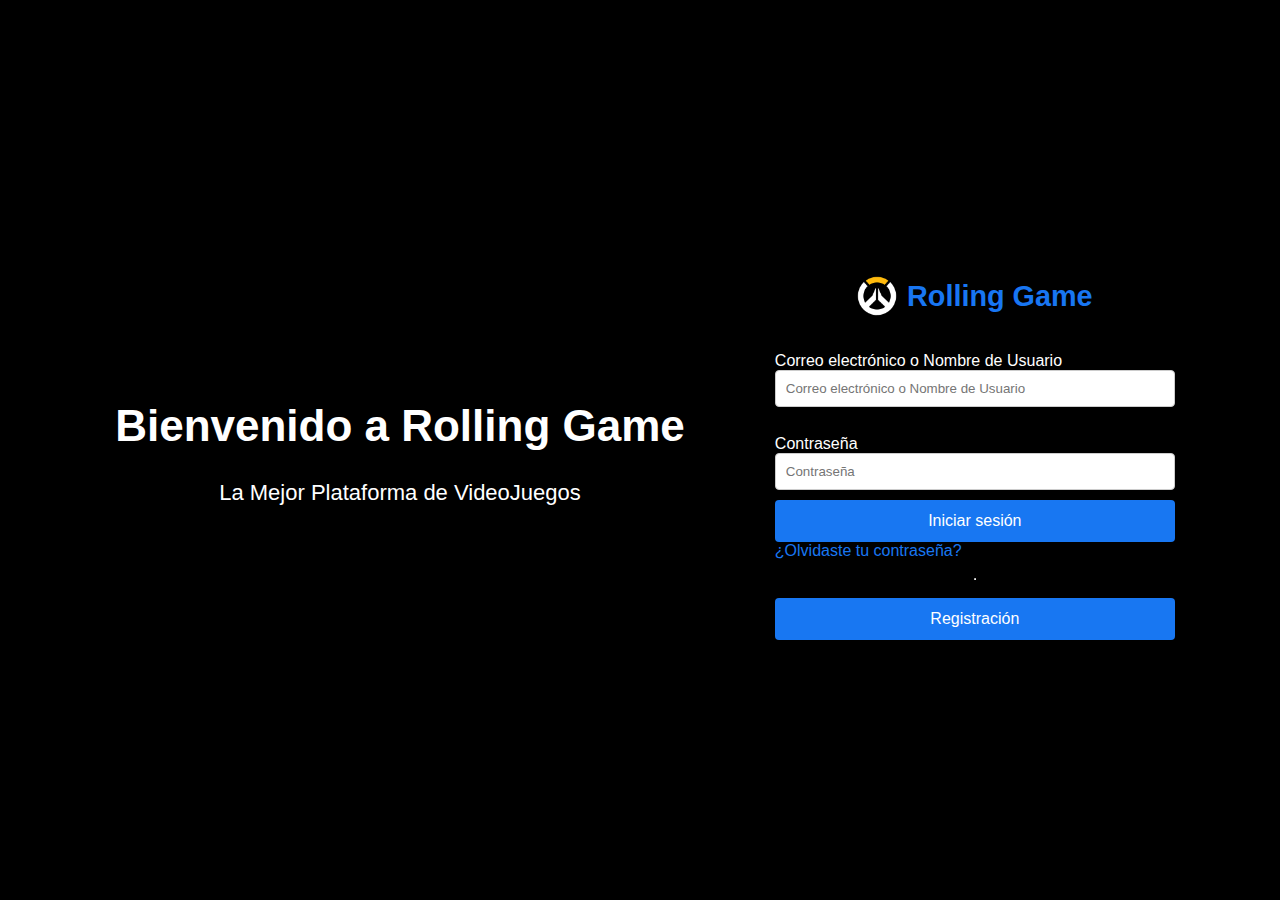
<file: Proyecto 2 - Rolling Game/index.html>
<!DOCTYPE html>
<html lang="es">
  <head>
    <meta charset="UTF-8" />
    <meta name="viewport" content="width=device-width, initial-scale=1.0" />
    <title>Iniciar sesión - Rolling Game</title>
    <link rel="stylesheet" href="./css/styles_index.css" />
  </head>
  <body>
    <div class="content">
      <h1>Bienvenido a Rolling Game</h1>
      <p>La Mejor Plataforma de VideoJuegos</p>
    </div>
    <div class="container">
      <div class="logo">
        <img src="./Imagenes/logodef.png" alt="Rolling Game Logo" />
        <h1>Rolling Game</h1>
      </div>

      <form id="loginForm" class="form-container">
        <label for="nombre">Correo electrónico o Nombre de Usuario</label>
        <input
          type="text"
          class="form-control"
          id="idInputUsuario"
          placeholder="Correo electrónico o Nombre de Usuario"
          required
          aria-describedby="emailHelp"
        />
        <div id="idErrorInputUsuario" class="form-text text-danger"></div>

        <br />
        <label for="contraseña" class="form-label">Contraseña</label>
        <input
          type="password"
          class="form-control"
          id="idInputContrasenia"
          placeholder="Contraseña"
          required
        />
        <div id="idErrorInputContrasenia" class="form-text text-danger"></div>

        <button type="submit" class="btn btn-primary" id="idBotonIniciarSesion">
          Iniciar sesión
        </button>

        <div class="forgot-password">
          <a href="#">¿Olvidaste tu contraseña?</a>
        </div>
        <hr />
        <button
          type="button"
          class="create-account"
          onclick="window.location.href='./paginas/registro.html'"
        >
          Registración
        </button>
      </form>
    </div>

    <script src="./js/index.js"></script>
  </body>
</html>
</file>
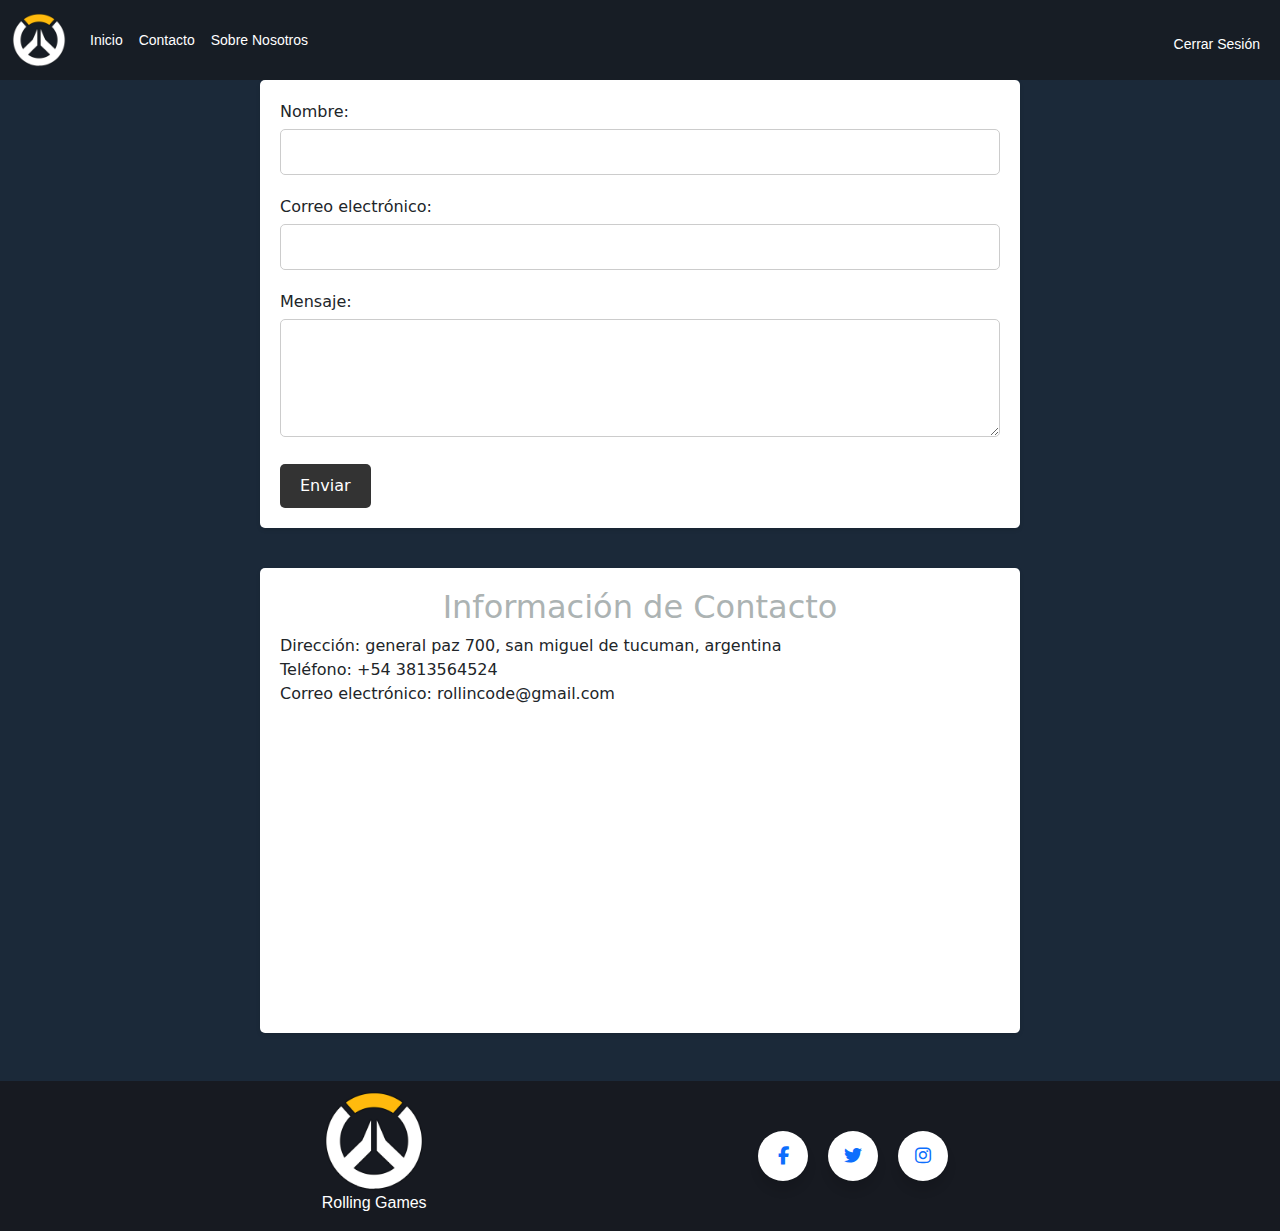
<file: Proyecto 2 - Rolling Game/paginas/contacto.html>
<!DOCTYPE html>
<html lang="es">
  <head>
    <meta charset="UTF-8" />
    <meta
      name="author"
      content="Francisco Juarez - Carlos Juarez"
    />
    <meta name="descripcion" content="Web de videos juegos" />
    <meta name="keywords" content="juegos games videos jugar aventura accion" />
    <meta name="viewport " content="width=device-width, initial-scale=1.0" />
    <title>Contacto</title>
    <link rel="icon" href="../Imagenes/logodef.png" type="image/x-icon"  />
    <link
      href="https://cdn.jsdelivr.net/npm/bootstrap@5.3.3/dist/css/bootstrap.min.css"
      rel="stylesheet"
      integrity="sha384-QWTKZyjpPEjISv5WaRU9OFeRpok6YctnYmDr5pNlyT2bRjXh0JMhjY6hW+ALEwIH"
      crossorigin="anonymous"
    />
    <link rel="stylesheet" href="../css/styles.css" />
    <link rel="stylesheet" href="../css/header.css" />
    <link rel="stylesheet" href="../css/cssFooter.css" />
    <link
      rel="stylesheet"
      href="https://cdnjs.cloudflare.com/ajax/libs/font-awesome/6.4.2/css/all.min.css"
    />
  </head>
  <body>
    <header>
      <nav class="navbar navbar-expand-lg navbar_stilos">
        <div class="container-fluid">
          <a class="navbar-brand" href="../paginas/pagina_principal.html">
            <img src="../Imagenes/logodef.png" alt="logo"/>
          </a>
          <button
            class="navbar-toggler"
            type="button"
            data-bs-toggle="collapse"
            data-bs-target="#navbarSupportedContent"
            aria-controls="navbarSupportedContent"
            aria-expanded="false"
            aria-label="Toggle navigation"
          >
            <span class="navbar-toggler-icon"></span>
          </button>
          <div class="collapse navbar-collapse" id="navbarSupportedContent">
            <ul class="navbar-nav me-auto mb-2 mb-lg-0">
              <li class="nav-item">
                <a class="nav-link" aria-current="page" href="../paginas/pagina_principal.html"
                  >Inicio</a
                >
              </li>
              <li class="nav-item">
                <a class="nav-link" href="../paginas/contacto.html">Contacto</a>
              </li>
              <li class="nav-item">
                <a class="nav-link" href="../paginas/sobreNosotros.html"
                  >Sobre Nosotros</a
                >
              </li>
            </ul>
            <ul class="navbar-nav ms-auto mt-2 mb-lg-0">
              <li class="nav-item">
                <a class="nav-link" href="../index.html">Cerrar Sesión</a>
              </li>
            </ul>
            
          </div>
        </div>
      </nav>
    </header>
    <main>
      <div class="contac-page">
        <div class="contact-form-container">
          <form class="contact-form" type="form" method="post">
            <label class="contact-form-label" for="nombre">Nombre:</label>
            <input
              class="contact-form-input"
              type="text"
              id="nombre"
              name="nombre"
              required
            />

            <label class="contact-form-label" for="email"
              >Correo electrónico:</label
            >
            <input
              class="contact-form-input"
              type="email"
              id="email"
              name="email"
              required
            />

            <label class="contact-form-label" for="mensaje">Mensaje:</label>
            <textarea
              class="contact-form-input"
              id="mensaje"
              name="mensaje"
              rows="4"
              required
            ></textarea>
            
              <button class="contact-form-button" type="submit">Enviar</button>
            
          </form>
          <div class="contact-info-container">
            <h2 class="contact-info-header">Información de Contacto</h2>
            <p class="contact-info-text">
              Dirección: general paz 700, san miguel de tucuman, argentina<br />
              Teléfono: +54 3813564524<br />
              Correo electrónico: rollincode@gmail.com
            </p>
            <iframe
              src="https://www.google.com/maps/embed?pb=!1m18!1m12!1m3!1d890.0251658633102!2d-65.20736160183384!3d-26.836750406064173!2m3!1f0!2f0!3f0!3m2!1i1024!2i768!4f13.1!3m3!1m2!1s0x94225d3ad7f30f1d%3A0xf8606cd659b8e3e4!2sRollingCode%20School!5e0!3m2!1ses-419!2sar!4v1714055350739!5m2!1ses-419!2sar"
              style="border: 0"
              loading="lazy"
              referrerpolicy="no-referrer-when-downgrade"
            ></iframe>
          </div>
        </div>
      </div>
      <br>
    <br>
    </main>
    
    <footer>
      <div class="d-flex logo-footer">
        <a href="../paginas/pagina_principal.html"
          ><img src="../Imagenes/logodef.png" alt="imagen-logofooter" />
        </a>
        <p class="copy">Rolling Games</p>
      </div>
      <ul class="wrapper">
        <li class="icon facebook">
          <a href="https://www.facebook.com">
            <span class="tooltip">Facebook</span>
            <span
              ><i class="fab fa-facebook-f"
                ></i
            ></span>
          </a>
        </li>
        <li class="icon twitter">
          <a href="https://x.com/">
            <span class="tooltip">Twitter</span>
            <span
              ><i class="fab fa-twitter"
                ></i
            ></span>
          </a>
        </li>
        <li class="icon instagram">
          <a href="https://www.instagram.com/">
            <span class="tooltip">Instagram</span>
            <span
              ><i class="fab fa-instagram"
                ></i
            ></span>
          </a>
        </li>
      </ul>
    </footer>
    <script
      src="https://cdn.jsdelivr.net/npm/bootstrap@5.3.3/dist/js/bootstrap.bundle.min.js"
      integrity="sha384-YvpcrYf0tY3lHB60NNkmXc5s9fDVZLESaAA55NDzOxhy9GkcIdslK1eN7N6jIeHz"
      crossorigin="anonymous"
    ></script>
    <script src="../js/contacto.js"></script>
  </body>
</html>
</file>
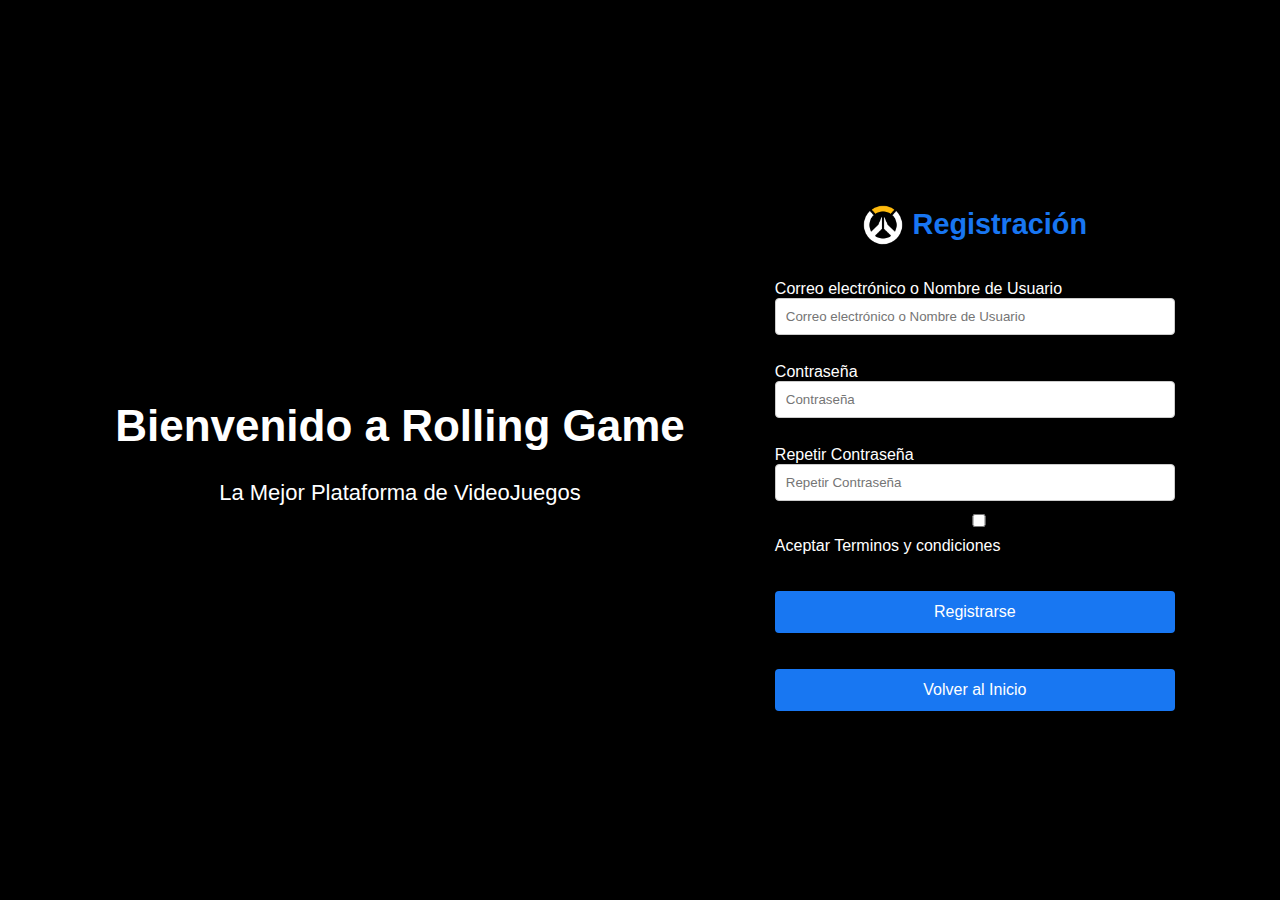
<file: Proyecto 2 - Rolling Game/paginas/registro.html>
<!DOCTYPE html>
<html lang="es">
  <head>
    <meta charset="UTF-8" />
    <meta name="viewport" content="width=device-width, initial-scale=1.0" />
    <title>Registración - Rolling Game</title>
    <link rel="stylesheet" href="../css/styles_registro.css" />
  </head>
  <body>
    <div class="content">
      <h1>Bienvenido a Rolling Game</h1>
      <p>La Mejor Plataforma de VideoJuegos</p>
    </div>
    <div class="container">
      <div class="logo">
        <img src="../Imagenes/logodef.png" alt="Rolling Game Logo" />
        <h1>Registración</h1>
      </div>

      <form id="loginForm" class="form-container">
        <label for="email" class="form-label"
          >Correo electrónico o Nombre de Usuario</label
        >
        <input
          type="text"
          class="form-control"
          id="idInputUsuario"
          aria-describedby="emailHelp"
          placeholder="Correo electrónico o Nombre de Usuario "
          required
        />
        <div id="idErrorInputUsuario" class="form-text text-danger"></div>

        <br />

        <label for="password" class="form-label">Contraseña</label>
        <input
          type="password"
          class="form-control"
          id="idInputContrasenia"
          placeholder="Contraseña"
          required
        />
        <div id="idErrorInputContrasenia" class="form-text text-danger"></div>

        <br />

        <label for="password_v2" class="form-label">Repetir Contraseña</label>
        <input
          type="password"
          class="form-control"
          id="idInputRepetirContrasenia"
          placeholder="Repetir Contraseña"
          required
        />
        <div
          id="idErrorInputRepetirContrasenia"
          class="form-text text-danger"
        ></div>

        <div class="mb-3 form-check">
          <input type="checkbox" class="form-check-input" id="idCheck" />
          <label class="form-check-label" for="exampleCheck1"
            >Aceptar Terminos y condiciones</label
          >
          <div id="idErrorInputCheck" class="form-text text-danger"></div>
        </div>
        <br /><br />
        <button type="submit" class="btn btn-primary" id="idBotonRegistro">
          Registrarse
        </button>
        <br /><br />

        <button type="button" onclick="window.location.href='../index.html'">
          Volver al Inicio
        </button>
      </form>
    </div>

    <script src="../js/registro.js"></script>
  </body>
</html>
</file>
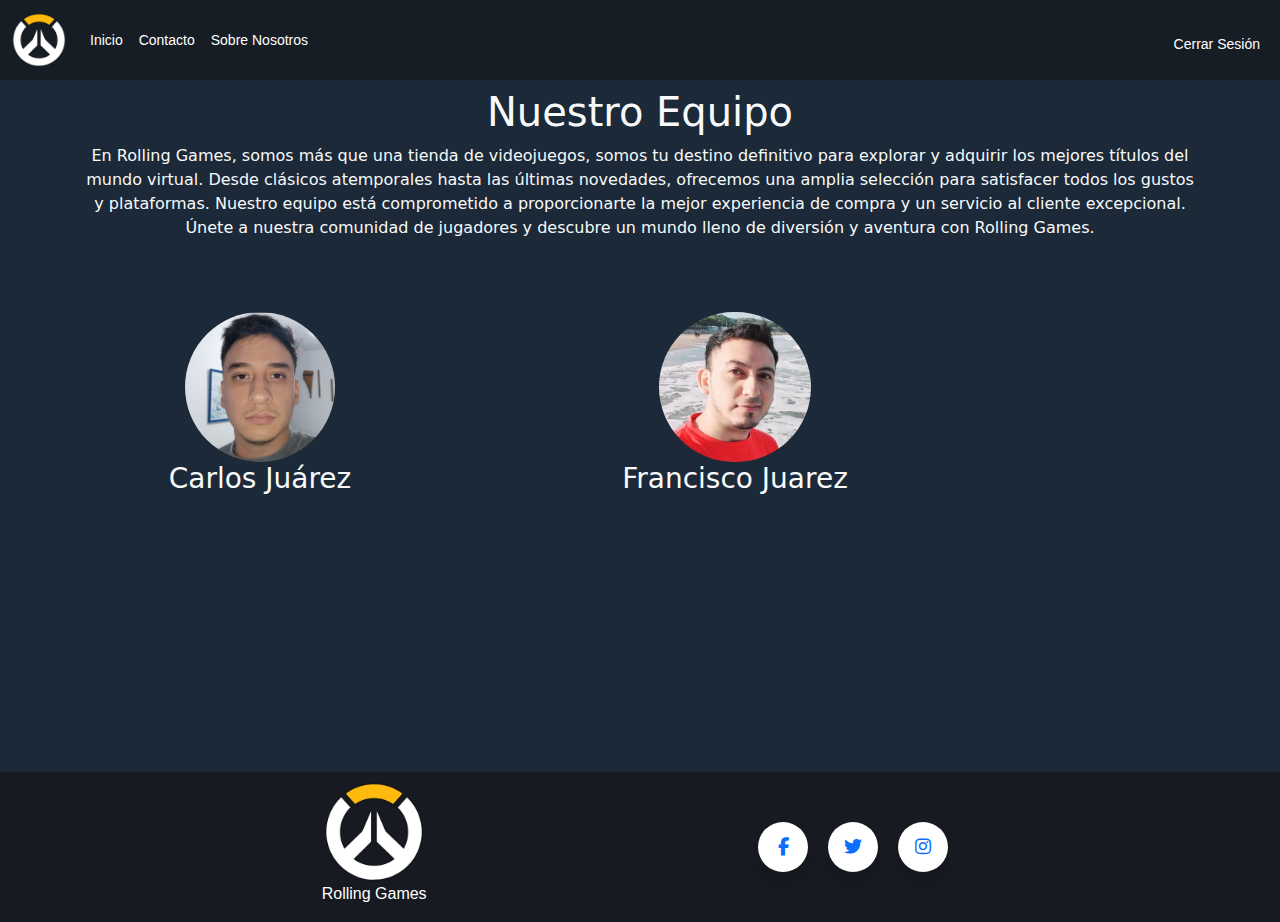
<file: Proyecto 2 - Rolling Game/paginas/sobreNosotros.html>
<!DOCTYPE html>
<html lang="en">
  <head>
    <meta charset="UTF-8" />
    <meta
      name="author"
      content="Francisco Juarez - Carlos Juarez"
    />
    <meta name="descripcion" content="Web de videos juegos" />
    <meta name="keywords" content="juegos games videos jugar aventura accion" />
    <meta name="viewport " content="width=device-width, initial-scale=1.0" />
    <title>Sobre Nosotros</title>
    <link rel="icon" href="../Imagenes/logodef.png" type="image/x-icon" />
    <link
      href="https://cdn.jsdelivr.net/npm/bootstrap@5.3.3/dist/css/bootstrap.min.css"
      rel="stylesheet"
      integrity="sha384-QWTKZyjpPEjISv5WaRU9OFeRpok6YctnYmDr5pNlyT2bRjXh0JMhjY6hW+ALEwIH"
      crossorigin="anonymous"
    />
    <link rel="stylesheet" href="../css/sobreNosotros.css" />
    <link rel="stylesheet" href="../css/header.css" />
    <link rel="stylesheet" href="../css/cssFooter.css" />
    <link
      rel="stylesheet"
      href="https://cdnjs.cloudflare.com/ajax/libs/font-awesome/6.4.2/css/all.min.css"
    />
  </head>
  <body>
    <header>
      <nav class="navbar navbar-expand-lg navbar_stilos">
        <div class="container-fluid">
          <a class="navbar-brand" href="../paginas/pagina_principal.html">
            <img src="../Imagenes/logodef.png" alt="logo"/>
          </a>
          <button
            class="navbar-toggler"
            type="button"
            data-bs-toggle="collapse"
            data-bs-target="#navbarSupportedContent"
            aria-controls="navbarSupportedContent"
            aria-expanded="false"
            aria-label="Toggle navigation"
          >
            <span class="navbar-toggler-icon"></span>
          </button>
          <div class="collapse navbar-collapse" id="navbarSupportedContent">
            <ul class="navbar-nav me-auto mb-2 mb-lg-0">
              <li class="nav-item">
                <a class="nav-link" aria-current="page" href="../paginas/pagina_principal.html"
                  >Inicio</a
                >
              </li>
              <li class="nav-item">
                <a class="nav-link" href="../paginas/contacto.html">Contacto</a>
              </li>
              <li class="nav-item">
                <a class="nav-link" href="../paginas/sobreNosotros.html"
                  >Sobre Nosotros</a
                >
              </li>
            </ul>
            <ul class="navbar-nav ms-auto mt-2 mb-lg-0">
              <li class="nav-item">
                <a class="nav-link" href="../index.html">Cerrar Sesión</a>
              </li>
            </ul>
          
          </div>
        </div>
      </nav>
    </header>
    <main class="container">
      <div>
        <h1 class="text-center text-light mt-2">Nuestro Equipo</h1>
        <p class="text-center text-light mt-2">
          En Rolling Games, somos más que una tienda de videojuegos, somos tu
          destino definitivo para explorar y adquirir los mejores títulos del
          mundo virtual. Desde clásicos atemporales hasta las últimas novedades,
          ofrecemos una amplia selección para satisfacer todos los gustos y
          plataformas. Nuestro equipo está comprometido a proporcionarte la
          mejor experiencia de compra y un servicio al cliente excepcional.
          Únete a nuestra comunidad de jugadores y descubre un mundo lleno de
          diversión y aventura con Rolling Games.
        </p>
        <div class="row mt-5">
          <div class="col-lg-4 col-md-6 col-sm-12 mt-4">
            <div class="d-flex justify-content-center">
              <img src="../Imagenes/carlos.jpg" alt="" class="card-image" />
            </div>
            <div class="d-flex justify-content-center">
              <h3 class="text-light">Carlos Juárez</h3>
            </div>
          </div>
          <div class="col-lg-6 col-md-12 col-sm-12 mt-4">
            <div class="d-flex justify-content-center">
              <img src="../Imagenes/Francisco.png" alt="" class="card-image" />
            </div>
            <div class="d-flex justify-content-center">
              <h3 class="text-light">Francisco Juarez</h3>
            </div>
          </div>
        </div>
      </div>
    </main>
    <footer>
      <div class="d-flex logo-footer">
        <a href="./pagina_principal.html"
          ><img src="../Imagenes/logodef.png" alt="imagen-logofooter" />
        </a>
        <p class="copy">Rolling Games</p>
      </div>
      <ul class="wrapper">
        <li class="icon facebook">
          <a href="https://www.facebook.com">
            <span class="tooltip">Facebook</span>
            <span
              ><i class="fab fa-facebook-f"
                ></i
            ></span>
          </a>
        </li>
        <li class="icon twitter">
          <a href="https://x.com/">
            <span class="tooltip">Twitter</span>
            <span
              ><i class="fab fa-twitter"
                ></i
            ></span>
          </a>
        </li>
        <li class="icon instagram">
          <a href="https://www.instagram.com/">
            <span class="tooltip">Instagram</span>
            <span
              ><i class="fab fa-instagram"
                ></i
            ></span>
          </a>
        </li>
      </ul>
    </footer>
    <script
      src="https://cdn.jsdelivr.net/npm/bootstrap@5.3.3/dist/js/bootstrap.bundle.min.js"
      integrity="sha384-YvpcrYf0tY3lHB60NNkmXc5s9fDVZLESaAA55NDzOxhy9GkcIdslK1eN7N6jIeHz"
      crossorigin="anonymous"
    ></script>
  </body>
</html>
</file>
<file: Proyecto 2 - Rolling Game/css/styles_index.css>
body {
  font-family: Arial, sans-serif;
  background-color: #000000;
  margin: 0;
  padding: 0;
  display: flex;
  justify-content: center;
  align-items: center;
  height: 100vh;
  background-image: url("https://i.blogs.es/0c35f3/dzjkumdumaax6as/1366_2000.jpg"); /* Ruta a tu imagen de fondo */
  background-size: cover; /* Cubrir toda la pantalla */
  background-position: center; /* Centrar la imagen */
  background-repeat: no-repeat; /* No repetir la imagen */
  font-family: Arial, sans-serif;
  margin: 0;
  padding: 0;
}

.content {
  text-align: center;
  padding: 50px;
  color: hsl(0, 0%, 100%); /* Color de texto blanco para contraste */
  text-shadow: 2px 2px 4px black;
  font-size: 22px; /* Tamaño de letra para el título h1 */
  font-size: 22px; /* Tamaño de letra para el párrafo p */
}

.container {
  background-color: rgba(0, 0, 0, 0.7);
  border-radius: 8px;
  box-shadow: 0 0 10px rgba(0, 0, 0, 0.1);
  padding: 40px;
  text-align: left;
  max-width: 400px;
  width: 100%;
  color: white;
}

.logo {
  display: flex;
  align-items: center;
  justify-content: center;
  margin-bottom: 20px;
}

.logo img {
  height: 40px;
  margin-right: 10px;
}

.logo h1 {
  font-size: 1.8rem;
  color: hsl(214, 89%, 52%);
  font-weight: 600;
}

.form-container {
  display: flex;
  flex-direction: column;
}

.form-container input {
  width: 100%;
  padding: 10px;
  margin-bottom: 10px;
  border: 1px solid #ccc;
  border-radius: 4px;
  box-sizing: border-box;
}

.form-container button {
  width: 100%;
  padding: 12px;
  background-color: #1877f2;
  color: white;
  border: none;
  border-radius: 4px;
  cursor: pointer;
  font-size: 1rem;
}

.form-container button:hover {
  background-color: #0e5a99;
}

.forgot-password {
  text-align: left;
  margin-bottom: 10px;
}

.forgot-password a {
  color: #1877f2;
  text-decoration: none;
}

.create-account {
  background-color: #42b72a;
  margin-top: 10px;
}

.create-account:hover {
  background-color: #36a420;
}
</file>
<file: Proyecto 2 - Rolling Game/css/styles.css>
* {
  margin: 0;
  padding: 0;
  box-sizing: border-box;
}

.p-card {
  /*width: 100px;*/
  white-space: nowrap;
  overflow: hidden;
  text-overflow: ellipsis;
}
main {
  background-color: #1b2939;
  max-height: max-content;
  min-height: 100vh;
}
h2 {
  color: rgb(172, 179, 179);
  text-align: center;
}

.card {
  display: flex;
  flex-direction: column;
  border: 1px solid #ccc;
  border-radius: 8px;
  overflow: hidden;
  max-width: 300px;
}

.card img {
  width: 100%; /* Establece el ancho de la imagen al 100% del contenedor */
  height: 300px; /* Permite que la altura se ajuste automáticamente */
  object-fit: cover;
}
/*
.card-content {
  padding: 20px;
}*/
/* Media query para hacer la tarjeta responsive */
@media screen and (max-width: 600px) {
  .card {
    max-width: 100%;
  }
}

.clase-carrousel {
  height: 70vh;
}
.clase-carrousel img {
  height: 70vh;
  object-fit: cover; /*no pierda la relacion /aspecto la imagen */
}

/*para la tabla de producto*/
table {
  width: 100%;
  border-collapse: collapse;
}

th,  /*esto es     */
td {
  border: 1px solid #ddd;
  padding: 8px;
  text-align: left;
  color: white;
}

th {
  background-color: #f2f2f2;
  color: black;
}

.total {
  text-align: right;
}

.boton {
  padding: 10px 20px;
  margin-right: 10px;
  background-color: red;
  color: white;
  border: black;
  border-radius: 10px;
  cursor: pointer;
}
/*fin tabla de prod*/

/* comienzo formulario inicio y registrarme */

/*formulario*/
@import url("https://fonts.googleapis.com/css2?family=Lato&display=swap");
.signupFrm {
  display: flex;
  background-image: url(../Imagenes/fondoformularios.jpg);
  background-size: cover;
  background-repeat: no-repeat;
  justify-content: center;
  align-items: center;
  height: 100vh;
  width: 100%;
}

.form {
  background-color: rgb(255, 255, 255);
  min-width: 30vw;
  border-radius: 8px;
  padding: 20px 40px;
  border: solid 2px #151614;
  box-shadow: 0px 1px 14px 6px;
}
.form-label{
  color: #dadce0;
  font-family: 'Lucida Sans', 'Lucida Sans Regular', 'Lucida Grande', 'Lucida Sans Unicode', Geneva, Verdana, sans-serif;
}

.title {
  font-size: 40px;
  margin-bottom: 50px;
  font-family: serif;
}
.inputContainer {
  position: relative;
  height: 45px;
  width: 90%;
  margin-bottom: 17px;
}
.input {
  position: absolute;
  top: 0px;
  left: 0px;
  height: 100%;
  width: 100%;
  border: 1px solid #dadce0;
  border-radius: 7px;
  font-size: 16px;
  padding: 0 20px;
  outline: none;
  background: none;
  z-index: 1;
}
::placeholder {
  color: transparent;
}
.label {
  position: absolute;
  top: 15px;
  left: 15px;
  padding: 0 4px;
  background-color: white;
  color: #dadce0;
  font-size: 16px;
  transition: 0.5s;
  z-index: 0;
}
.submitBtn {
  display: block;
  margin-left: auto;
  padding: 15px 30px;
  border: none;
  background-color: #12100f;
  color: white;
  border-radius: 10px;
  cursor: pointer;
  font-size: 16px;
  margin-top: 30px;
}

.submitBtn:hover {
  background-color: #000000a6;
  transform: translateY(-2px);
}
.input:focus + .label {
  top: -7px;
  left: 3px;
  z-index: 10;
  font-size: 14px;
  font-weight: 600;
  color: #2c3d2d;
}
.input:focus {
  border: 2px solid #b9e245;
}
.input:not(:placeholder-shown) + .label {
  top: -7px;
  left: 3px;
  z-index: 10;
  font-size: 14px;
  font-weight: 600;
}

.title {
  font-size: 40px;
  margin-bottom: 50px;
  font-family: serif;
}
.inputContainer {
  position: relative;
  height: 45px;
  width: 90%;
  margin-bottom: 17px;
}
.input {
  position: absolute;
  top: 0px;
  left: 0px;
  height: 100%;
  width: 100%;
  border: 1px solid #dadce0;
  border-radius: 7px;
  font-size: 16px;
  padding: 0 20px;
  outline: none;
  background: none;
  z-index: 1;
}
::placeholder {
  color: transparent;
}
.label {
  position: absolute;
  top: 15px;
  left: 15px;
  padding: 0 4px;
  background-color: white;
  color: #dadce0;
  font-size: 16px;
  transition: 0.5s;
  z-index: 0;
}
.submitBtn {
  display: block;
  margin-left: auto;
  padding: 10px 20px;
  border: none;
  background-color: #12100ffa;
  color: white;
  border-radius: 10px;
  cursor: pointer;
  font-size: 16px;
  margin-top: 30px;
}

.submitBtn:hover {
  background-color: #000000a6;
  transform: translateY(-2px);
}
.input:focus + .label {
  top: -7px;
  left: 3px;
  z-index: 10;
  font-size: 14px;
  font-weight: 600;
  color: #2c3d2d;
}
.input:focus {
  border: 2px solid #b9e245;
}
.input:not(:placeholder-shown) + .label {
  top: -7px;
  left: 3px;
  z-index: 10;
  font-size: 14px;
  font-weight: 600;
}

/* Error 404 */

/* estilos pagina contacto */

.contact-page {
  font-family: Arial, sans-serif;
  margin: 0;
  padding: 0;
  background-color: #f2f2f2;
}

.contact-form-container {
  max-width: 800px;
  margin: 0 auto;
  padding: 0 20px;
}

.contact-form-header {
  background-color: #333;
  color: #fff;
  padding: 20px 0;
}

.contact-form-header h1 {
  margin: 0;
}

.contact-form-main {
  padding: 40px 0;
}

.contact-form {
  background-color: #fff;
  padding: 20px;
  border-radius: 5px;
  box-shadow: 0 2px 4px rgba(0, 0, 0, 0.1);
  margin-bottom: 40px;
}

.contact-form-label {
  display: block;
  margin-bottom: 5px;
}

.contact-form-input {
  width: 100%;
  padding: 10px;
  border: 1px solid #ccc;
  border-radius: 5px;
  margin-bottom: 20px;
}

.contact-form-button {
  background-color: #333;
  color: #fff;
  border: none;
  padding: 10px 20px;
  border-radius: 5px;
  cursor: pointer;
}

.contact-form-button:hover {
  background-color: #444;
}

.contact-info-container {
  background-color: #fff;
  padding: 20px;
  border-radius: 5px;
  box-shadow: 0 2px 4px rgba(0, 0, 0, 0.1);
}

.contact-info-header {
  margin-top: 0;
}

.contact-info-text {
  margin-bottom: 0;
}
.contact-info-container iframe {
  width: 100%;
  height: 300px;
  border: 0;
}
</file>
<file: Proyecto 2 - Rolling Game/css/header.css>
header {
  background-color: #171d25;
  position: sticky; /*navbar queda fijo*/
  top: 0px;
  z-index: 2;
  font-family: Arial, Helvetica, sans-serif;
  font-size: 14px;
}

/* styles.css */
.navbar_stilos .nav-link {
  color: white; /* Cambia a cualquier color que prefieras */
}

.navbar_stilos .nav-link:hover {
  color: lightgray; /* Cambia a cualquier color que prefieras para el efecto hover */
}
#idImagenDestacada{
  max-width: 500px; /* Ajusta el ancho máximo del carrusel */
    margin: auto; /* Centra el carrusel horizontalmente */
 } 
 .carousel-item img{
  max-height: 400px; /* Ajusta la altura máxima de las imágenes */
    object-fit: cover; /* Asegura que las imágenes se ajusten al contenedor */
 } 
 
  .carousel-control-next-icon {
    background-color: rgba(0, 0, 0, 0.5); /* Color de fondo de los controles */
  }

.nav-link {
  color: white;
}
.navbar img {
  width: 100%;
  height: 6vh;
}
.carrito img {
  height: 5vh;
  width: 100%;
  object-fit: cover;
}
.carrito button {
  background: none;
}
.navbar-toggler {
  background-color: rgba(240, 255, 255, 0.178);
}

@media screen and (max-width: 987px) {
  .navbar-brand img {
    width: 58px;
    height: 58px;
  }
}
</file>
<file: Proyecto 2 - Rolling Game/css/cssFooter.css>
footer {
  display: flex;
  justify-content: space-evenly;
  font-family: "Poppins", sans-serif;
  place-items: center;
  /* background: linear-gradient(315deg, #ffffff, #d7e1ec); */
  background-color: #171a21;
}
.logo-footer {
  display: flex;
  align-items: center;
  flex-direction: column;
  width: 100% auto;
  text-decoration: none;
}
.logo-footer img {
  margin-top: 10px;
  width: 100px;
}
.copy {
  display: flex;
  color: white;
}

.wrapper {
  display: inline-flex;
  list-style: none;
  width: auto;
  margin: 0;
  padding: 0;
  justify-content: center;
  align-items: center;
  flex-wrap: wrap;
}

.wrapper .icon {
  position: relative;
  background: #ffffff;
  border-radius: 50%;
  padding: 15px;
  margin: 10px;
  width: 50px;
  height: 50px;
  font-size: 18px;
  display: flex;
  justify-content: center;
  align-items: center;
  flex-direction: column;
  box-shadow: 0 10px 10px rgba(0, 0, 0, 0.1);
  cursor: pointer;
  transition: all 0.2s cubic-bezier(0.68, -0.55, 0.265, 1.55);
}

.wrapper .tooltip {
  position: absolute;
  top: 0;
  font-size: 14px;
  background: #ffffff;
  color: #ffffff;
  padding: 5px 8px;
  border-radius: 5px;
  box-shadow: 0 10px 10px rgba(0, 0, 0, 0.1);
  opacity: 0;
  pointer-events: none;
  transition: all 0.3s cubic-bezier(0.68, -0.55, 0.265, 1.55);
}

.wrapper .tooltip::before {
  position: absolute;
  content: "";
  height: 8px;
  width: 8px;
  background: #ffffff;
  bottom: -3px;
  left: 50%;
  transform: translate(-50%) rotate(45deg);
  transition: all 0.3s cubic-bezier(0.68, -0.55, 0.265, 1.55);
}

.wrapper .icon:hover .tooltip {
  top: -45px;
  opacity: 1;
  visibility: visible;
  pointer-events: auto;
}

.wrapper .icon:hover span,
.wrapper .icon:hover .tooltip {
  text-shadow: 0px -1px 0px rgba(0, 0, 0, 0.1);
}

.facebook {
  --color: #1877f2;
}
.twitter {
  --color: #0e0f10;
}
.instagram {
  --color: #e4405f;
}


.icon:hover,
.icon:hover .tooltip,
.icon:hover .tooltip::before {
  background: var(--color);
  color: white;
}
@media screen and (max-width: 600px) {
  footer {
    display: flex;
    flex-direction: column;
  }
  .logo-footer {
    position: relative;
    justify-content: center;
    align-items: center;
  }
}

.copyr {
  display: flex;
  align-content: center;
  justify-content: center;
  flex-direction: column;
  background-color: #222221;
}
.copyr p {
  font-size: 12px;
  justify-content: center;
  display: flex;
  color: white;
}
</file>
<file: Proyecto 2 - Rolling Game/css/styles_registro.css>
body {
  font-family: Arial, sans-serif;
  background-color: #000000;
  margin: 0;
  padding: 0;
  display: flex;
  justify-content: center;
  align-items: center;
  height: 100vh;
  background-image: url("https://i.blogs.es/0c35f3/dzjkumdumaax6as/1366_2000.jpg"); /* Ruta a tu imagen de fondo */
  background-size: cover; /* Cubrir toda la pantalla */
  background-position: center; /* Centrar la imagen */
  background-repeat: no-repeat; /* No repetir la imagen */
  font-family: Arial, sans-serif;
  margin: 0;
  padding: 0;
}

.content {
  text-align: center;
  padding: 50px;
  color: hsl(0, 0%, 100%); /* Color de texto blanco para contraste */
  text-shadow: 2px 2px 4px black;
  font-size: 22px; /* Tamaño de letra para el título h1 */
  font-size: 22px; /* Tamaño de letra para el párrafo p */
}

.container {
  background-color: rgba(0, 0, 0, 0.7);
  border-radius: 8px;
  box-shadow: 0 0 10px rgba(0, 0, 0, 0.1);
  padding: 40px;
  text-align: left;
  max-width: 400px;
  width: 100%;
  color: white;
}

.logo {
  display: flex;
  align-items: center;
  justify-content: center;
  margin-bottom: 20px;
}

.logo img {
  height: 40px;
  margin-right: 10px;
}

.logo h1 {
  font-size: 1.8rem;
  color: hsl(214, 89%, 52%);
  font-weight: 600;
}

.form-container {
  display: flex;
  flex-direction: column;
}

.form-container input {
  width: 100%;
  padding: 10px;
  margin-bottom: 10px;
  border: 1px solid #ccc;
  border-radius: 4px;
  box-sizing: border-box;
}

.form-container button {
  width: 100%;
  padding: 12px;
  background-color: #1877f2;
  color: white;
  border: none;
  border-radius: 4px;
  cursor: pointer;
  font-size: 1rem;
}

.form-container button:hover {
  background-color: #0e5a99;
}

.forgot-password {
  text-align: left;
  margin-bottom: 10px;
}

.forgot-password a {
  color: #1877f2;
  text-decoration: none;
}

.create-account {
  background-color: #42b72a;
  margin-top: 10px;
}

.create-account:hover {
  background-color: #36a420;
}
</file>
<file: Proyecto 2 - Rolling Game/css/sobreNosotros.css>
* {
  margin: 0;
  padding: 0;
  box-sizing: border-box;
}
main {
  background-color: #1b2939;
  max-height: max-content;
  min-height: 76vh;
}

body {
  background-color: #1b2939;
}

.card-image {
  height: 150px;
  border-radius: 100px;
}

.integrante {
  justify-content: center;
}
</file>
